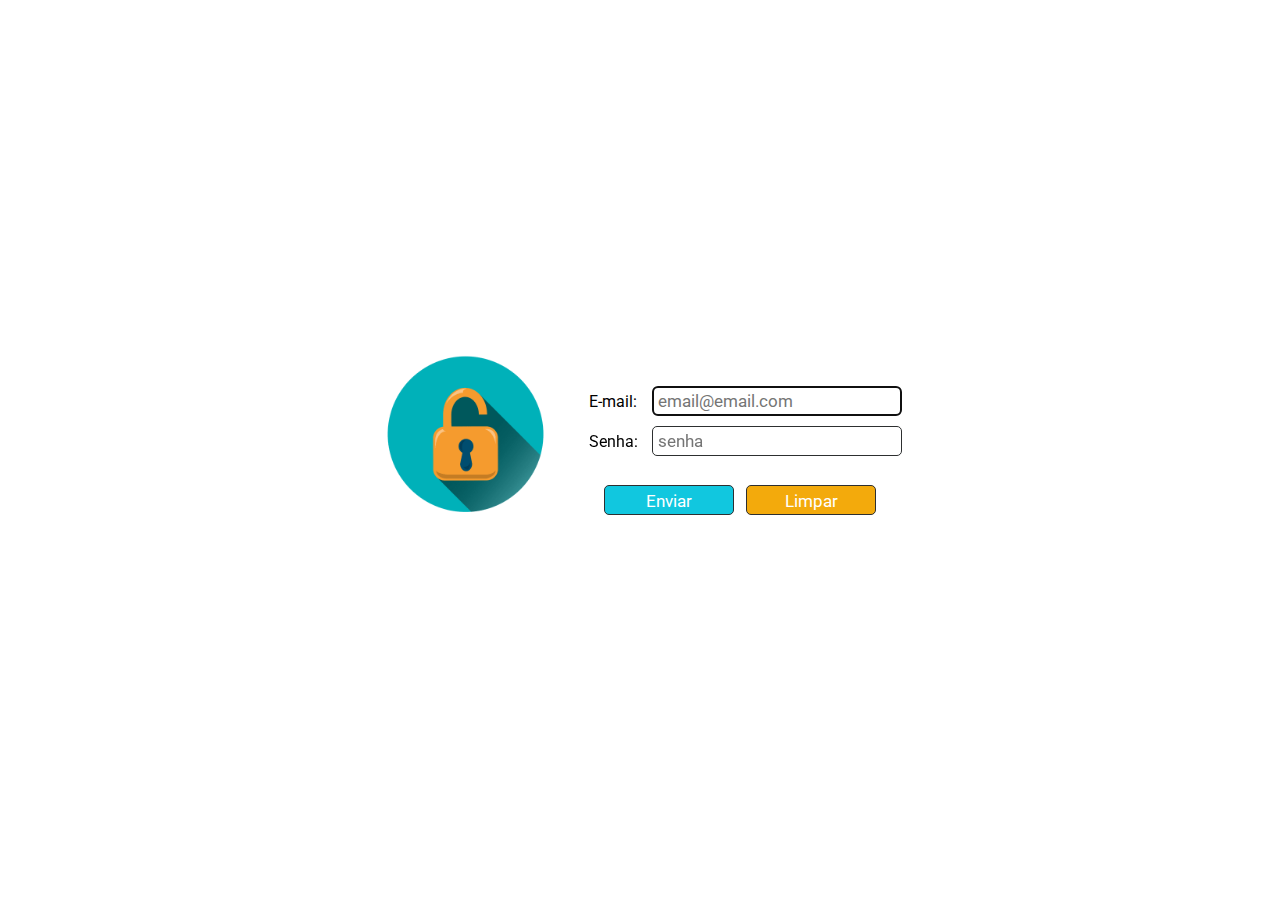
<file: CURRICULO WEB/index.html>
<!DOCTYPE html>
<html lang="pt-br">
<head>
    <meta charset="UTF-8">
    <meta http-equiv="X-UA-Compatible" content="IE=edge">
    <meta name="viewport" content="width=device-width, initial-scale=1.0">
    <link rel="icon" href="assets/imagem/icons8-female-working-with-a-laptop-48.png">
    <title>Curriculo Online - Login</title>
    <link rel="stylesheet" href="CSS/estilo.css">
</head>
<body>
    <main id="tela-login">
        <figure>
            <img src="assets/imagem/login.png" alt="logo"/>
        </figure>
            <div id="login"></div>
        <form action="perfil.html" method="POST">
                <div>
                    <label for="email">E-mail: </label>
                    <input 
                        type="email" 
                        name="email" 
                        id="email" 
                        placeholder="email@email.com"
                        required
                        autofocus
                    >
                    <br>
                    <label for="senha">Senha: </label>
                    <input 
                        type="password"
                        name="senha"
                        id="senha"
                        placeholder="senha"
                        required
                        autofocus
                    >
                </div>
                <br>
                <div>
                    <input
                        type="submit" 
                        name="btn-enviar" 
                        id="brt-enviar" 
                        value="Enviar"
                    >
                        &nbsp;
                    <input 
                        type="reset" 
                        name="btn-limpar" 
                        id="brt-limpar" 
                        value="Limpar"
                    >
                </div>
            </form>      
    </main>
</body>
</html>
</file>
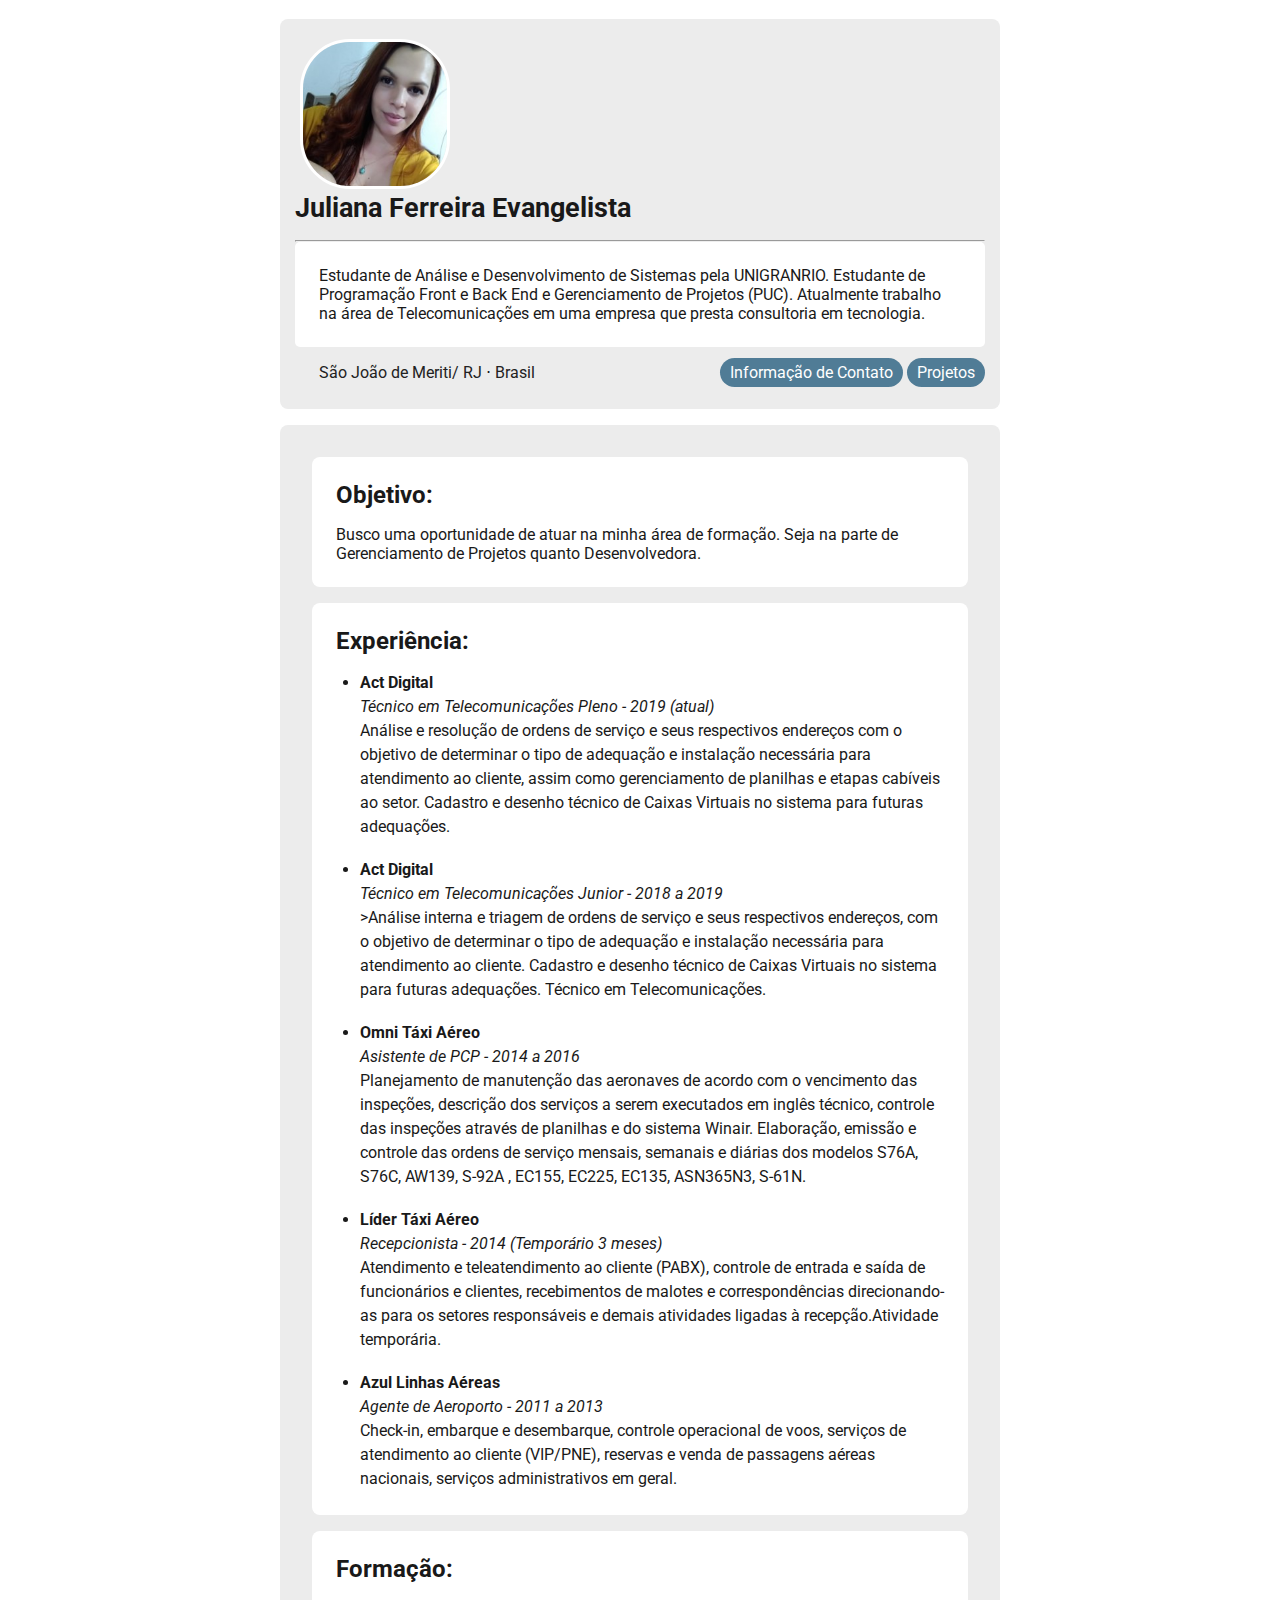
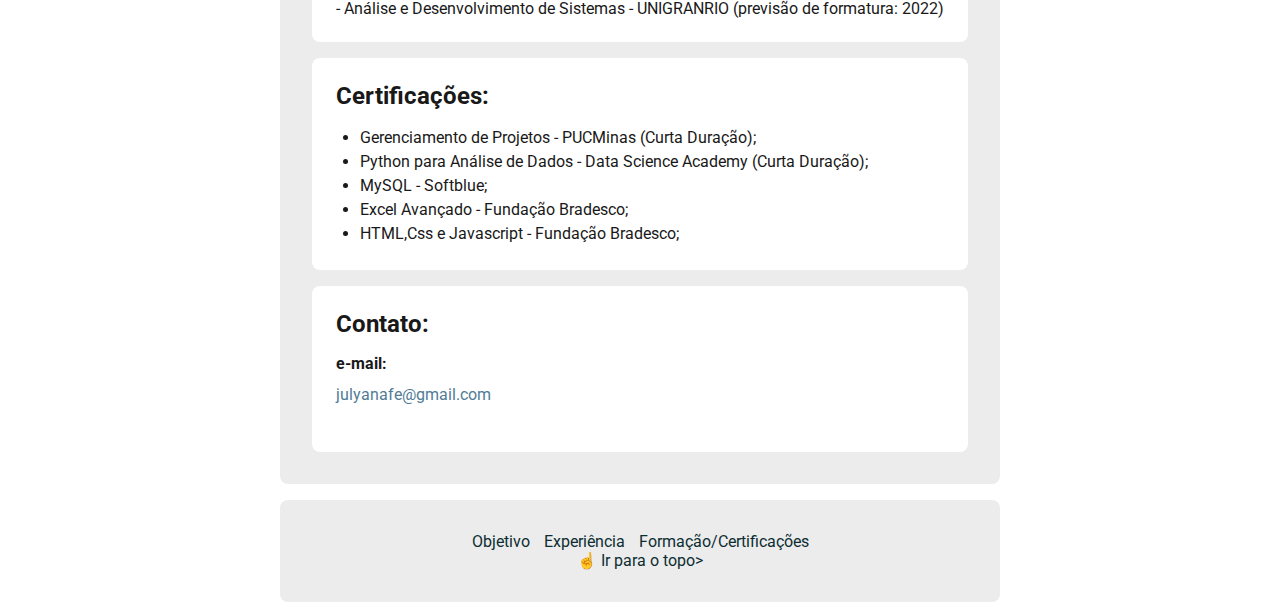
<file: CURRICULO WEB/perfil.html>
<!DOCTYPE html>
<html lang="pt-br">
<head>
    <meta charset="UTF-8">
    <meta http-equiv="X-UA-Compatible" content="IE=edge">
    <meta name="viewport" content="width=device-width, initial-scale=1.0">
    <link rel="icon" href="assets/imagem/icons8-female-working-with-a-laptop-48.png">
    <title>Curriculo Online</title>
    <link rel="stylesheet" href="CSS/estilo.css">
</head>
<body>
    <main id="tela_perfil">
        <span id="topo"></span> <!--está linkando a sessão 'informações de contato' com o topo-->
        <header id="cabecalho">
        <figure>
            <img id="imagem_perfil" src="assets/imagem/imagemDePerfil.png" alt="imagem_perfil">
        </figure>
        <br>
        <br>
        <div id="dados">
            <p><h1>Juliana Ferreira Evangelista</h1></p>
                <hr>    <!--insere uma linha desenhada no local-->
            <blockquote &m#10077;>  
                Estudante de Análise e Desenvolvimento de Sistemas pela UNIGRANRIO. Estudante de Programação Front e Back End e Gerenciamento de Projetos (PUC). Atualmente trabalho na área de Telecomunicações em uma empresa que presta consultoria em tecnologia. 
            </blockquote> <!--insere um espaço maior no parágrafo-->
            <div id="locais">
                <span class="localizacao">São João de Meriti/</span>
                <span class="localizacao">RJ</span> &sdot;
                <span class="localizacao">Brasil</span>
                <nav id="menu_topo">
                    <a href="#informacao_contato">Informação de Contato</a> <!--link interno (sem .html)-->
                    <a href="projetos.html">Projetos</a> <!--link externo com .html, vai para outra página-->            
                </nav>
            </div>
        </div>
        </header>
        <section id="perfil">
            <article id="objetivo">
                <h2>Objetivo:</h2>
                <p>Busco uma oportunidade de atuar na minha área de formação. Seja na parte de Gerenciamento de Projetos quanto Desenvolvedora.</p>
            </article>

            <article id="experiencia">
                <h2>Experiência:</h2>
                <ul>
                    <li>
                    <p><b> Act Digital</b></p>
                    <p><i>Técnico em Telecomunicações Pleno - 2019 (atual)</i><p>
                    Análise e resolução de ordens de serviço e seus respectivos endereços com o objetivo de determinar o tipo de adequação e instalação necessária para atendimento ao cliente, assim como gerenciamento de planilhas e etapas cabíveis ao setor. Cadastro e desenho técnico de Caixas Virtuais no sistema para futuras adequações. 
                    </li>
                    <br>
                    <li>
                    <p><b> Act Digital</b></p>
                    <p><i>Técnico em Telecomunicações Junior - 2018 a 2019</i></p>
                    <p>>Análise interna e triagem de ordens de serviço e seus respectivos endereços, com o objetivo de determinar o tipo de adequação e instalação necessária para atendimento ao cliente. Cadastro e desenho técnico de Caixas Virtuais no sistema para futuras adequações. Técnico em Telecomunicações.</p>
                    </li>
                    <br>
                    <li>
                    <p><b> Omni Táxi Aéreo</b></p>
                    <p><i>Asistente de PCP - 2014 a 2016</i></p>
                    <p>Planejamento de manutenção das aeronaves de acordo com o vencimento das inspeções, descrição dos serviços a serem executados em inglês técnico, controle das inspeções através de planilhas e do sistema Winair. Elaboração, emissão e controle das ordens de serviço mensais, semanais e diárias dos modelos S76A, S76C, AW139, S-92A , EC155, EC225, EC135, ASN365N3, S-61N.</p>
                    </li>
                    <br>
                    <li>
                    <p><b> Líder Táxi Aéreo</b></p>
                    <p><i>Recepcionista - 2014 (Temporário 3 meses)</i></p>
                    <p>Atendimento e teleatendimento ao cliente (PABX), controle de entrada e saída de funcionários e clientes, recebimentos de malotes e correspondências direcionando-as para os setores responsáveis e demais atividades ligadas à recepção.Atividade temporária.<p>
                    </li>
                    <br>
                    <li>
                    <p><b> Azul Linhas Aéreas </b></p>
                    <p><i>Agente de Aeroporto - 2011 a 2013</i></p>
                    <p>Check-in, embarque e desembarque, controle operacional de voos, serviços de atendimento ao cliente (VIP/PNE), reservas e venda de passagens aéreas nacionais, serviços administrativos em geral.</p>
                    </li>
                </ul>
            </article>

            <article id="formacao">
                <h2>Formação:</h2>
                <p>- Análise e Desenvolvimento de Sistemas - UNIGRANRIO (previsão de formatura: 2022)</p>
            </article>

            <article id="certificacoes">
                <h2>Certificações: </h2>
                <ul>
                    <li>Gerenciamento de Projetos - PUCMinas (Curta Duração);</li>
                    <li> Python para Análise de Dados - Data Science Academy (Curta Duração);</li>
                    <li> MySQL - Softblue;</li>
                    <li>Excel Avançado - Fundação Bradesco;</li>
                    <li>HTML,Css e Javascript - Fundação Bradesco;</li>
                </ul>    
            </article>
            <article id= "informacao_contato">
                <h2>Contato:</h2>
                <h3>e-mail:</h3>
                <P>
                    <a href="mailto:julyanafe@gmail.com">julyanafe@gmail.com</a></P>
            </article>
        </section>    

        <footer id="menu_rodape">
            <ul>
            <li><a href="#objetivo">Objetivo</a></li>
            <li><a href="#experiencia">Experiência</a></li>
            <li><a href="#formacao">Formação/Certificações</a></li>
            <br>
            <li><a href="#topo">&#9757; Ir para o topo></a></li>
            </ul>
        </footer>
    </main>
</body>
</html>
</file>
<file: CURRICULO WEB/CSS/estilo.css>
@import url('https://fonts.googleapis.com/css2?family=Roboto:wght@100;300;400&display=swap');

* {
    margin: 0;
    padding: 0;
    box-sizing: border-box;
    font-family: 'Roboto', sans-serif;
}
#tela-login {
    width: 100%;
    height: 100vh;
    display: flex;
    align-items: center;
    justify-content: center;
}

figure{
    text-align: center;
    }

img{
    -webkit-user-drag: none;
    width: 200px;
}

h1{
    margin-bottom: 1rem;
}

form{
    text-align: center;
}

label{
    display:inline-block;
    width: 70px;
}

input{
    font-size: 1.05rem;
    border-radius: 5px;
    border: 1px solid #2d2f30;
    padding: 5px;
}

input[type=email],input[type=password] {
    width: 250px;
    margin-bottom: 10px;
    height: 30px;
}

input[type=submit],[type=reset] {
    width: 130px;
    height: 30px;
}

input[type="submit"] {
    background: #11c7df;
    color: #fff;
}

input[type="submit"]:hover {
    background: #cecece;
    color: #1d495f;
    font-weight: bold;
    cursor: pointer;
}

input[type="reset"] {
    background: #f3aa0c;
    color: #fff;
}

input[type ="reset"]:hover{
    background: #cecece;
    color: #1d495f;
    font-weight: bold;
    cursor: pointer;
}

#tela_perfil{
    width: 720px;
    height: 100vh;
    font-size: 1rem;
    margin: 0 auto;
    color: #191919;
}

@media(max-width:720px){  /*alterações sobre resposividade */
    #tela_perfil{
        width: 90%;
    }
    #tela_perfil h1{
        font-size: 1rem;
    }
    #imagem_perfil{
        top: 10px;
    }
    #locais{
        font-size: 0.75rem;
    }
}

#imagem_perfil{
    width: 150px;
    height: 150px;
    border: 3px solid #fff;
    border-radius: 50px;
    box-shadow: 0px, 0px, 5px, #ccc; /*sombra envolta do elemento*/
    position: absolute; /*pode-se definir a posição a partir das margens*/
    top: 20px;
    left: 20px;
}

figcaption{
    display: none;   /*está escondendo a figcaption*/
}

header h1{
    font-size: 1.7rem;
    color: #191919;
}

header{
    height: 390px;
    background: #ececec;
    border-radius: 8px;
    box-shadow: 0px, 0px, 5px, #ccc;
    padding: 15px;
    position: relative; /*para usar absolut internamente*/
    margin-bottom: 1rem;
}

#dados{
    width: 100%;
    margin-top: 120px;
}

blockquote{
    background: #fff;
    padding: 1.5rem;
    border-radius: 5px;
    margin-bottom: 10px;
    box-shadow: 0px,0px,5px, #ccc;
}

#locais{
    line-height: 2rem;
    margin-top: 10px;
    margin-left: 1.5rem;
    font-size: 1rem;
}

.localizacao{
    color: #222;
}

#menu_topo{
    float: right;
}

#menu_topo a{
    background: #507c96;
    color: #fff;
    text-decoration: none;
    padding: 5px 10px;
    border-radius: 15px;
}

#menu_topo a:hover{
    text-decoration: underline;
}

section{
    width: 100%;
    background: #ececec;
    border-radius: 8px;
    padding: 1rem;
}

article{
    background: #fff;
    padding: 1.5rem;
    border-radius: 8px;
    margin: 1rem;
    box-shadow: 0px,0px,5px, #ccc;
}
article h2, #informacao_contato h2{
    font-size: 1.85;
    margin-bottom: 1rem;
}

article ul, article ol {
    margin-left: 1.5rem;
}

article li{
    line-height: 1.5rem;
}

#informacao_contato{
    font-size: 1rem;
    margin-top: 1rem;  
}

#informacao_contato h3{
    font-size: 1rem;
    margin-top: 1rem;
}

#informacao_contato p{
    margin-top: 0.75rem;
    margin-bottom: 1.5rem;
}

#informacao_contato a{
    text-decoration: none;
    color: #507c96;
}

/* FORMATAÇÃO RODAPE*/

footer{
    margin-top: 1rem;
    background: #ececec;
    padding: 1.5rem;
    border-radius: 8px;
    text-align: center;
}

#menu_rodape{
    padding: 2rem;
}

#menu_rodape ul li {
    list-style: none;
    display: inline-block;

}

#menu_rodape a, #topo{
    text-decoration: none;
    color: #0c2e33;
    padding: 5px;
    border-radius: 5px;
}

#menu_rodape a:hover {
    text-decoration: underline;
    background: #fff;
}

footer p{
    text-align: center;
    font-size: 1rem;
}
</file>
